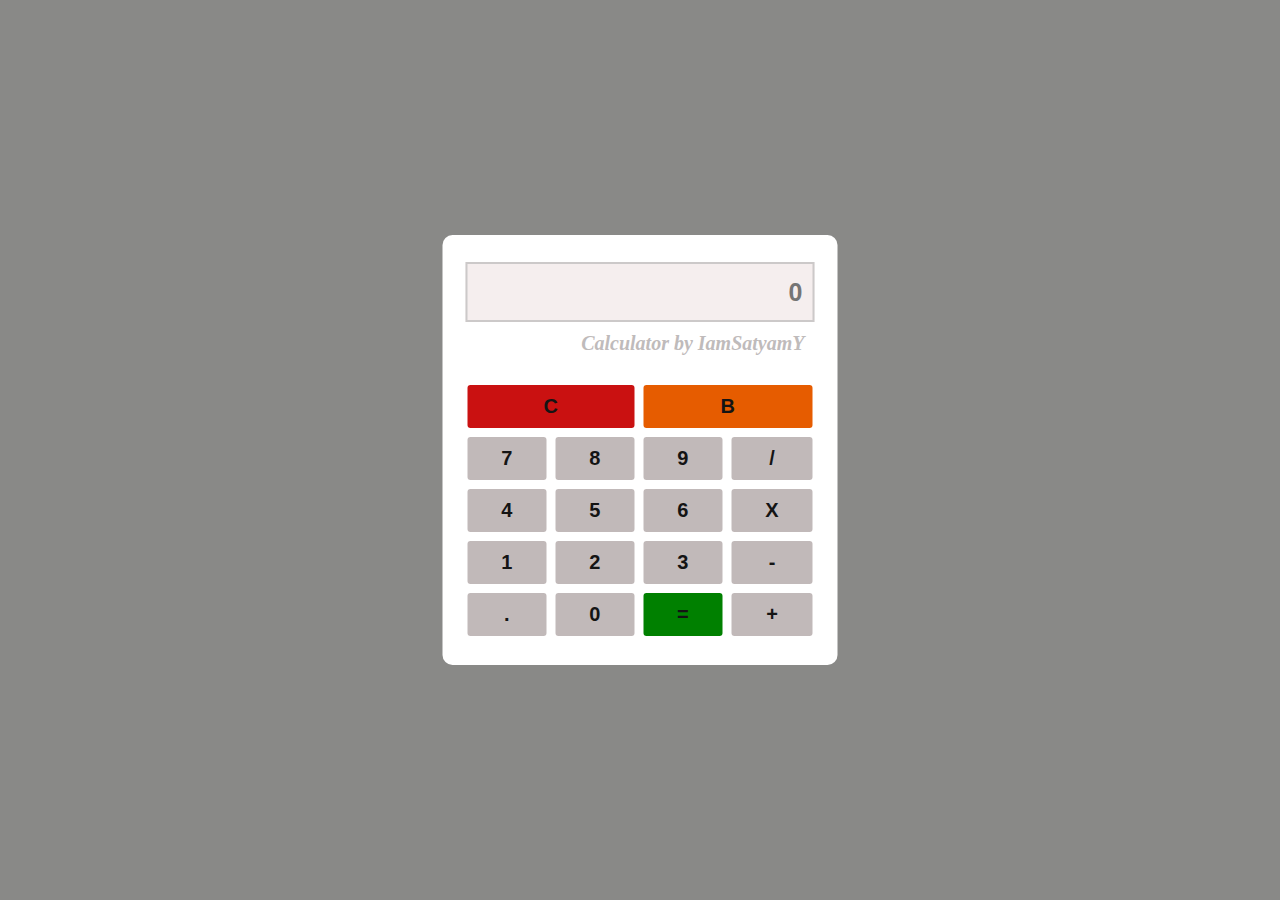
<file: index.html>
<!DOCTYPE html>
<html lang="en">
<head>
    <meta charset="UTF-8">
    <meta name="viewport" content="width=device-width, initial-scale=1.0">
    <title>Calculator</title>
    <link rel="stylesheet" href="./Calculator.css">
</head>
<body>
    <div class="calc-body">
        <div class="display">
            <input id="display-input" type="text" placeholder="0">
        </div>
        <p>Calculator by IamSatyamY</p>
        <div class="buttons">
            <button onclick="clearFunction(this)" value="C">C</button>
            <button onclick="backFunction(this)" value="B">B</button>
            <button onclick="functionality(this)" value="7">7</button>
            <button onclick="functionality(this)" value="8">8</button>
            <button onclick="functionality(this)" value="9">9</button>
            <button onclick="functionality(this)" value="/">/</button>
            <button onclick="functionality(this)" value="4">4</button>
            <button onclick="functionality(this)" value="5">5</button>
            <button onclick="functionality(this)" value="6">6</button>
            <button onclick="functionality(this)" value="*">X</button>
            <button onclick="functionality(this)" value="1">1</button>
            <button onclick="functionality(this)" value="2">2</button>
            <button onclick="functionality(this)" value="3">3</button>
            <button onclick="functionality(this)" value="-">-</button>
            <button onclick="functionality(this)" value=".">.</button>
            <button onclick="functionality(this)" value="0">0</button>
            <button onclick="resultFunction(this)" value="=">=</button>
            <button onclick="functionality(this)" value="+">+</button>


        </div>
    </div>
    <script src="./Calculator.js"></script>
</body>
</html>
</file>
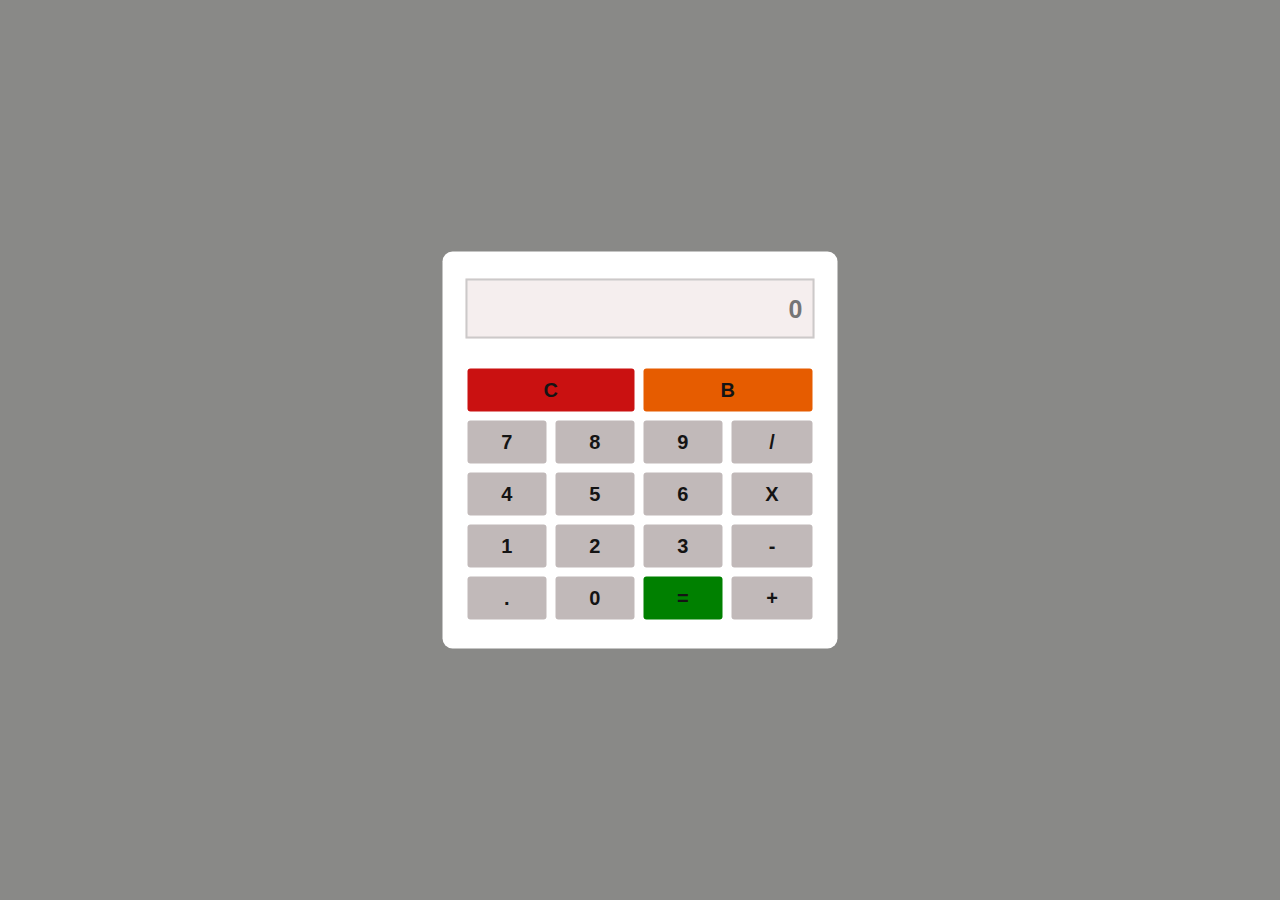
<file: Calculator.html>
<!DOCTYPE html>
<html lang="en">
<head>
    <meta charset="UTF-8">
    <meta name="viewport" content="width=device-width, initial-scale=1.0">
    <title>Calculator</title>
    <link rel="stylesheet" href="./Calculator.css">
</head>
<body>
    <div class="calc-body">
        <div class="display">
            <input id="display-input" type="text" placeholder="0">
        </div>
        <div class="buttons">
            <button onclick="clearFunction(this)" value="C">C</button>
            <button onclick="backFunction(this)" value="B">B</button>
            <button onclick="functionality(this)" value="7">7</button>
            <button onclick="functionality(this)" value="8">8</button>
            <button onclick="functionality(this)" value="9">9</button>
            <button onclick="functionality(this)" value="/">/</button>
            <button onclick="functionality(this)" value="4">4</button>
            <button onclick="functionality(this)" value="5">5</button>
            <button onclick="functionality(this)" value="6">6</button>
            <button onclick="functionality(this)" value="*">X</button>
            <button onclick="functionality(this)" value="1">1</button>
            <button onclick="functionality(this)" value="2">2</button>
            <button onclick="functionality(this)" value="3">3</button>
            <button onclick="functionality(this)" value="-">-</button>
            <button onclick="functionality(this)" value=".">.</button>
            <button onclick="functionality(this)" value="0">0</button>
            <button onclick="resultFunction(this)" value="=">=</button>
            <button onclick="functionality(this)" value="+">+</button>


        </div>
    </div>
    <script src="./Calculator.js"></script>
</body>
</html>
</file>
<file: Calculator.css>
*{
    margin: 0;
    padding: 0;
    box-sizing:border-box ;
}
body{
    background-color: rgb(137, 137, 135);
}
.calc-body{
    /* border:2px solid red; */
    border-radius: 10px;
    max-width:500px;
    position: absolute;
    top:50%;
    left: 50%;
    transform: translate(-50%,-50%);
    padding: 27px 23px;
    background-color: #fff;
}
.display{
    /* border:2px solid white; */
    height:60px;
}
.display input{
    border: 2px solid rgb(204, 201, 201);
    outline: none;
    width:100%;
    height: 100%;
    font-size: 25px;
    text-align: right;
    padding-right: 10px;
    background-color: rgb(245, 238, 238);
    color: rgb(57, 56, 56);
    font-weight: bolder;
}
p{
    font-size: 20px;
    color: rgb(191, 187, 187);
    font-weight: bold;
    /* font-family: cursive; */
    font-style: italic;
    text-align: right;
    padding-right: 10px;
    margin-top: 10px;
}
.buttons{
    /* border: 2px solid blue; */
    display: grid;
    grid-template-columns: auto auto auto auto;
    grid-gap:9px;
    padding: 2px;
    padding-top: 10px;
    margin-top: 20px;
}
.buttons button{
    padding: 10px 20px;
    font-size: 20px;
    border-radius: 3px;
    border: none;
    background-color: #c1b9b9;
    font-weight: bold;
    color: rgb(20, 20, 20);
}
.buttons button:active {
    background-color: #ffffff; /* Darker background on click */
    box-shadow: 0 2px #666; /* Reduced shadow on click */
    transform: translateY(1px); /* Move down on click */
  }
.buttons button:nth-child(1){
    background-color: rgb(202, 17, 17);
    grid-row: 1/ span 1;
    grid-column: 1/ span 2;
}
.buttons button:nth-child(2){
    background-color: rgb(230, 92, 0);
    grid-row:1/span 1;
    grid-column:3/span 2;
}
.buttons button[onclick="resultFunction(this)"]{
    background-color: green;
}
</file>
